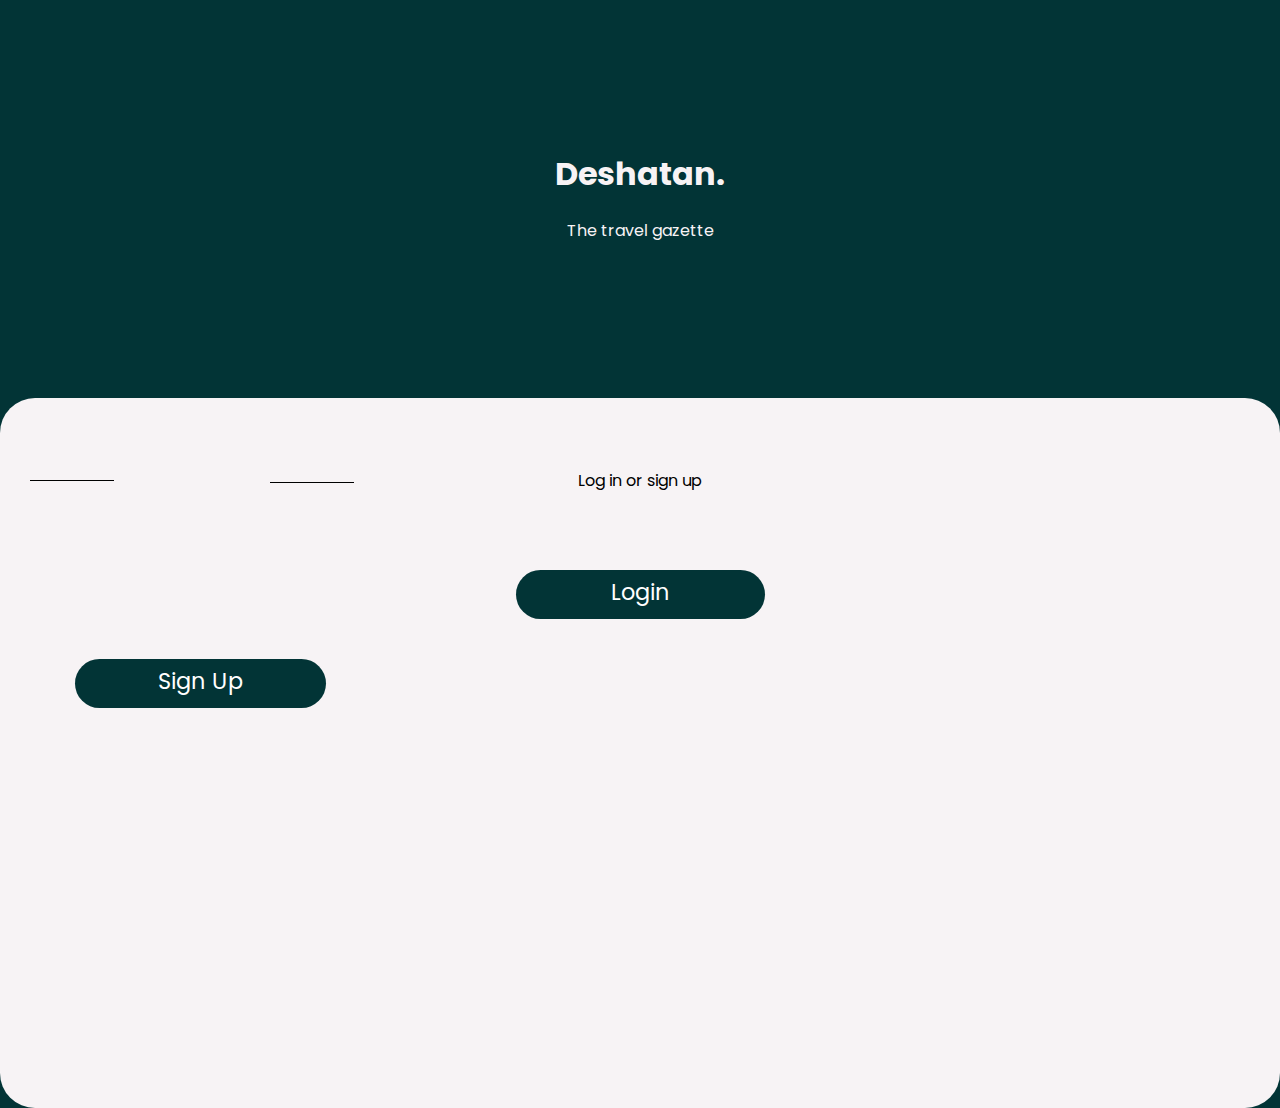
<file: index.html>
<!DOCTYPE html>
<!-- Designed and Developed by Team Cliche Cookies-->
<html lang="en">
<head>
    <meta charset="UTF-8">
    <meta http-equiv="X-UA-Compatible" content="IE=edge">
    <meta name="viewport" content="width=device-width, height=device-height">
    <title>Deshatan | Home</title>

    <!-- CSS -->
    <link rel="stylesheet" href="./css/main/home.css">

    <!-- Fonts -->
    <link rel="preconnect" href="https://fonts.googleapis.com">
    <link rel="preconnect" href="https://fonts.gstatic.com" crossorigin>
    <link href="https://fonts.googleapis.com/css2?family=Poppins:ital,wght@0,100;0,200;0,300;0,400;0,500;0,600;0,700;0,800;0,900;1,100;1,200;1,300;1,400;1,500;1,600;1,700;1,800;1,900&display=swap" rel="stylesheet">

    <!-- Scripts -->
    <script src="https://cdnjs.cloudflare.com/ajax/libs/jquery/3.5.1/jquery.min.js"></script>
</head>

<body style="background-color:#023436;">
    <div class="container7">
    <h1 class="desh">Deshatan.</h1>
    <p class="pop">The travel gazette</p>
    <p class = "random">
        <br></p>
    </div>
   <div class="container1">
       <div class="container2">
        <img class = "mango" src="./assets/main/home/abc.svg">
           <!-- <img src="./SVG/ok.svg"> -->
           <div class="apple">
         <p class="abcd">Log in or sign up</p>
           </div>
         <div class="yash">
           <img class="alt" src="./assets/main/home/abc.svg">
         </div>
       </div>
       <div class="cont">
            <div class="container3">
                <button style="font-size:140%; border-width: 0px;" class="login" type="button"><a style="color:white" href="login.html">Login</a></button>
            </div>
            <div class="floor">
            <div class="container4">
                <button style="font-size:140%; border-width: 0px;" class="sign" type="button"><a style="color:white" href="registration.html">Sign Up</a></button>
            </div>
            </div>
       </div>
   </div>
</body>
</html>
</file>
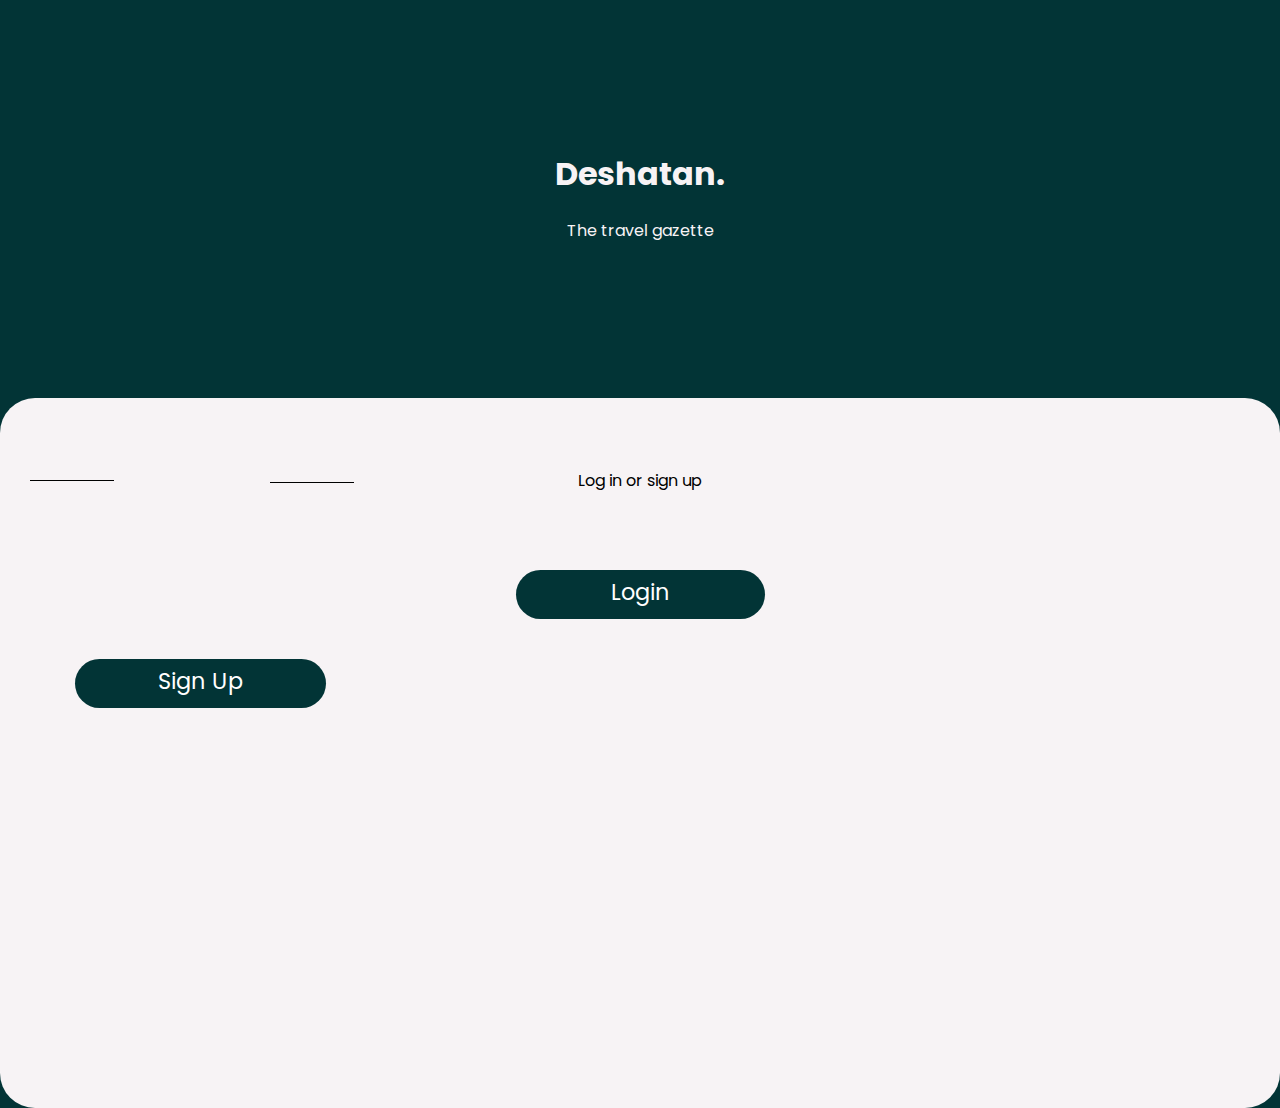
<file: html/main/home.html>
<!DOCTYPE html>
<!-- Designed and Developed by Team Cliche Cookies-->
<html lang="en">
<head>
    <meta charset="UTF-8">
    <meta http-equiv="X-UA-Compatible" content="IE=edge">
    <meta name="viewport" content="width=device-width, height=device-height">
    <title>Deshatan | Home</title>

    <!-- CSS -->
    <link rel="stylesheet" href="../../css/main/home.css">

    <!-- Fonts -->
    <link rel="preconnect" href="https://fonts.googleapis.com">
    <link rel="preconnect" href="https://fonts.gstatic.com" crossorigin>
    <link href="https://fonts.googleapis.com/css2?family=Poppins:ital,wght@0,100;0,200;0,300;0,400;0,500;0,600;0,700;0,800;0,900;1,100;1,200;1,300;1,400;1,500;1,600;1,700;1,800;1,900&display=swap" rel="stylesheet">

    <!-- Scripts -->
    <script src="https://cdnjs.cloudflare.com/ajax/libs/jquery/3.5.1/jquery.min.js"></script>
</head>

<body style="background-color:#023436;">
    <div class="container7">
    <h1 class="desh">Deshatan.</h1>
    <p class="pop">The travel gazette</p>
    <p class = "random">
        <br></p>
    </div>
   <div class="container1">
       <div class="container2">
        <img class = "mango" src="../../assets/main/home/abc.svg">
           <!-- <img src="./SVG/ok.svg"> -->
           <div class="apple">
         <p class="abcd">Log in or sign up</p>
           </div>
         <div class="yash">
           <img class="alt" src="../../assets/main/home/abc.svg">
         </div>
       </div>
       <div class="cont">
            <div class="container3">
                <button style="font-size:140%; border-width: 0px;" class="login" type="button"><a style="color:white" href="login.html">Login</a></button>
            </div>
            <div class="floor">
            <div class="container4">
                <button style="font-size:140%; border-width: 0px;" class="sign" type="button"><a style="color:white" href="registration.html">Sign Up</a></button>
            </div>
            </div>
       </div>
   </div>
</body>
</html>
</file>
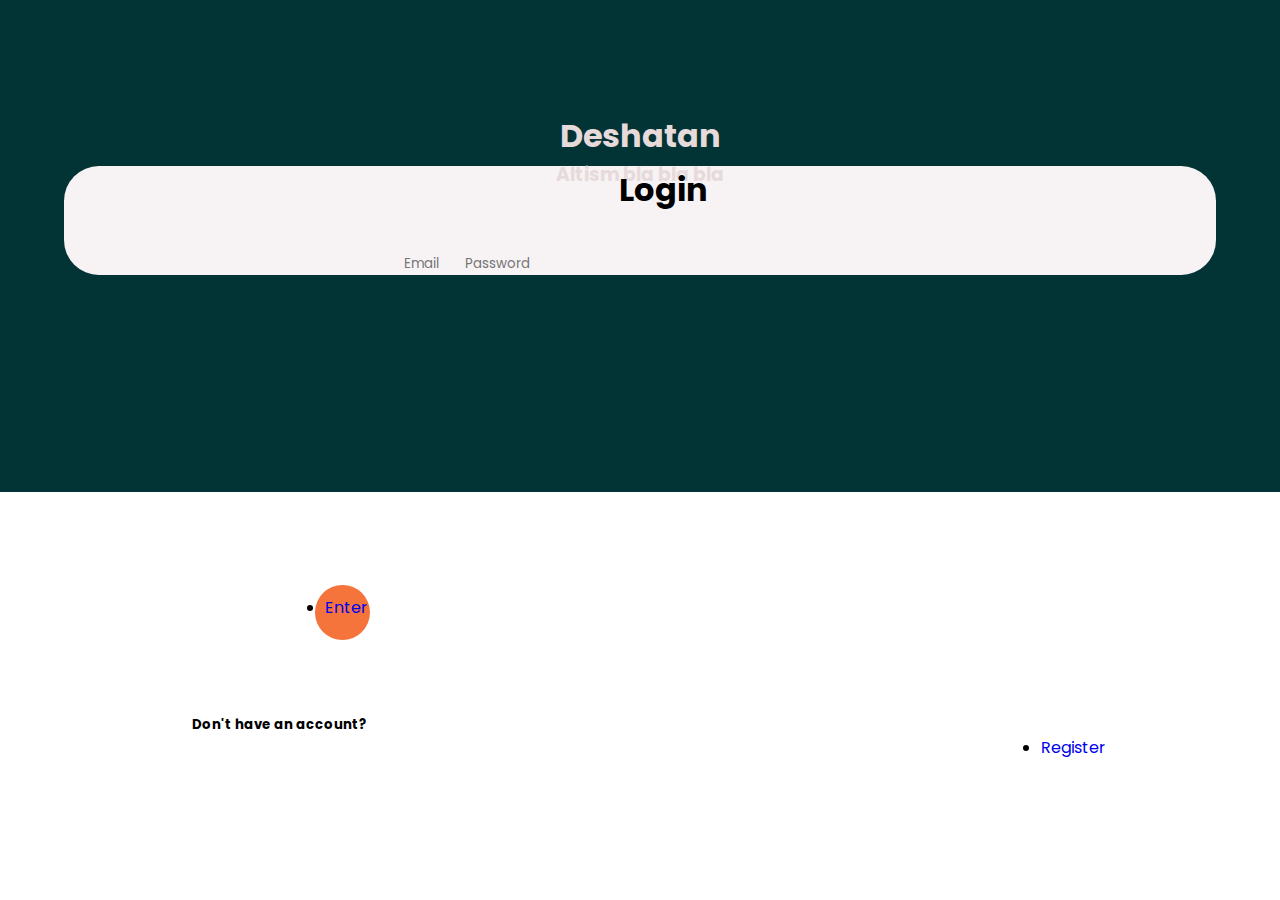
<file: html/main/login.html>
<!DOCTYPE html>
<!-- Fonts -->
<link rel="preconnect" href="https://fonts.googleapis.com">
<link rel="preconnect" href="https://fonts.gstatic.com" crossorigin>
<link href="https://fonts.googleapis.com/css2?family=Poppins:ital,wght@0,100;0,200;0,300;0,400;0,500;0,600;0,700;0,800;0,900;1,100;1,200;1,300;1,400;1,500;1,600;1,700;1,800;1,900&display=swap" rel="stylesheet"
<html lang="en">
<head>
    <meta charset="UTF-8">
    <meta name="viewport" content="width=device-width, initial-scale=1.0">
    <title>Login Page| Deshatan</title>
    <link rel="stylesheet" href="../../css/main/login.css">

</head>
<body>
    <div class="Heading">
    <div class="text" ><h1> Deshatan</h1>
    <h3> Altism bla bla bla</h3></div>
</div>
    <div class="Login">
       
                <ul>
                   <div class="text2">
                    <h1> Login</h1>
                    <input class="email" type="text" placeholder="Email">
                   <input class="password" type="text" placeholder="Password">
                   </div>
                </div> 
                   <div class ="Enter">
                                           <li><a href="#">Enter</a></li>
                                        </div>


                </ul>

                
          <div>
                <ul class="Account">
                    <div class="text4">
                    <h5>Don't have an account?</h5> </div>
                    <div class="text3">
                    <li><a href="#">Register</a></li>
                </div>
                </ul>
           
        </div>
    

 
</body>
</html>
</file>
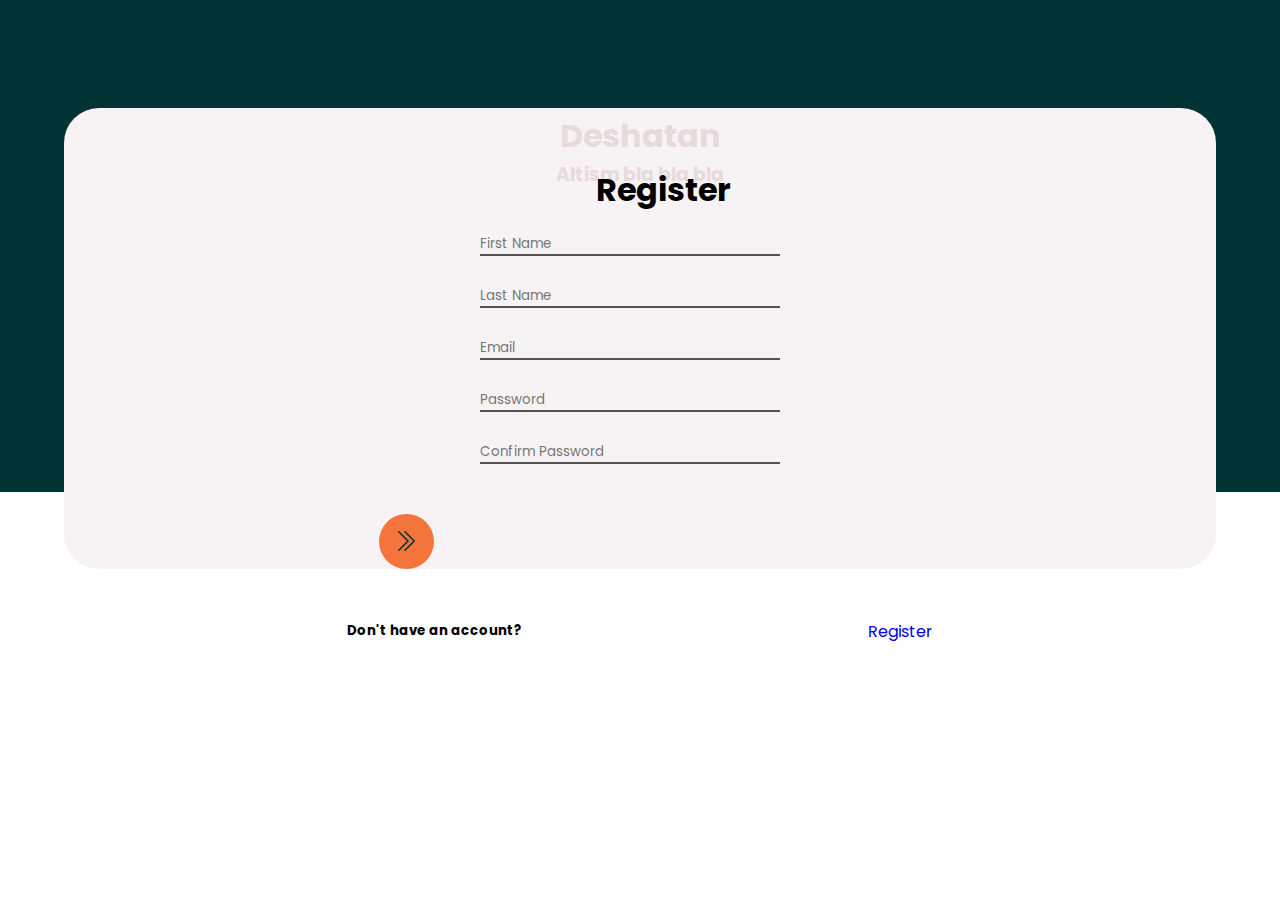
<file: html/main/registration.html>
<!DOCTYPE html>
<!-- Fonts -->
<link rel="preconnect" href="https://fonts.googleapis.com">
<link rel="preconnect" href="https://fonts.gstatic.com" crossorigin>
<link href="https://fonts.googleapis.com/css2?family=Poppins:ital,wght@0,100;0,200;0,300;0,400;0,500;0,600;0,700;0,800;0,900;1,100;1,200;1,300;1,400;1,500;1,600;1,700;1,800;1,900&display=swap" rel="stylesheet"
<html lang="en">
<head>
    <meta charset="UTF-8">
    <meta name="viewport" content="width=device-width, initial-scale=1.0">
    <title>Registration Page| Deshatan</title>
    <link rel="stylesheet" href="../../css/main/registration.css">

</head>
<body>
    <div class="Heading">
    <div class="text" ><h1> Deshatan</h1>
    <h3> Altism bla bla bla</h3></div>
</div>
    <div class="Register">
       
                <ul>
                   <div class="XYZ">
                    <h1 class="text2"> Register</h1>
                    <input class="FirstName" type="text" placeholder="First Name">
                   <input class="LastName" type="text" placeholder="Last Name">
                   <input class="Email" type="text" placeholder="Email">
                   <input class="Password" type="text" placeholder="Password">
                   <input class="ConfirmPassword" type="text" placeholder="Confirm Password">
                   </div>
                
                   <div class ="Enter">
                                          <a href="#"> 
                                              <img class = "arrow" src="../../assets/main/login/Group.svg"> </a>
                                        </div>

                                    </div> 
                </ul>

                
          <div class="ABC">
               
                    <div class="text4">
                    <h5>Don't have an account?</h5> </div>
                    <div class="text3">
                    <a href="#">Register</a>
                </div>
                
           
        </div>
    

 
</body>
</html>
</file>
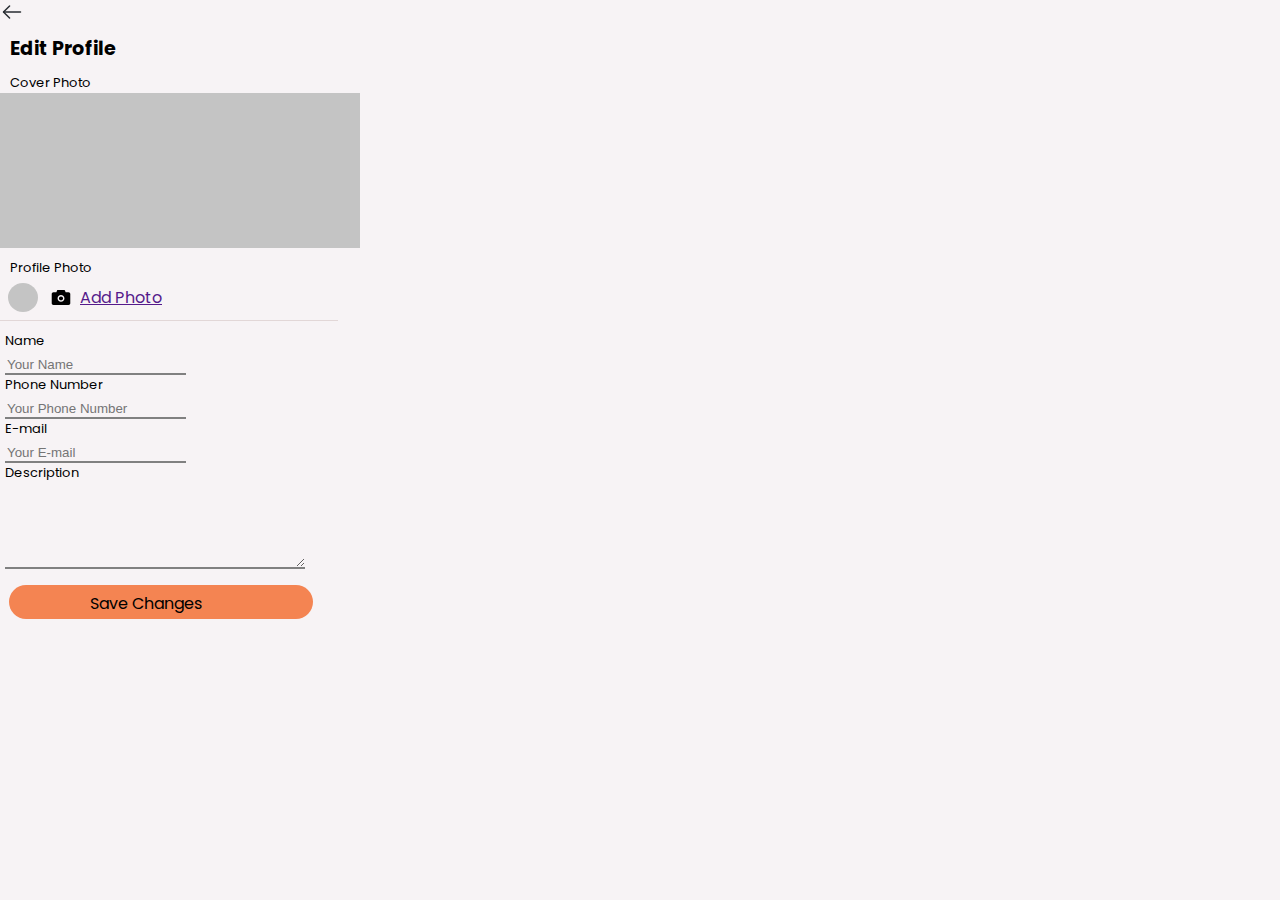
<file: html/rem/edit-profile.html>
<html lang="en">
<head>
    <meta charset="UTF-8">
    <meta http-equiv="X-UA-Compatible" content="IE=edge">
    <meta name="viewport" content="width=device-width, initial-scale=1.0">
    <link rel="stylesheet" href="../../css/rem/edit-profile.css">
    <title>Document</title>
</head>
<body>
    <img class="arrow" src="../../assets/rem/private-profile/arrow-left.svg" alt="">
    <div class="edit">
        <a class ="logo">Edit Profile</a>
    </div>
    <div>
        <a class="cover">Cover Photo</a>
    </div>
    <div>
        <img src="../../assets/rem/edit-profile/Rectangle 28.svg" alt="">
    </div>
    <div class="prof">Profile Photo</div>
    <div class="pic">
        <img src="../../assets/rem/edit-profile/Ellipse 10.svg" alt="">
    </div>
    <div class="camera">
        <img src="../../assets/rem/edit-profile/ant-design_camera-filled.svg" alt="">
    </div>
    <div class="ap">
        <a href="">Add Photo</a>
    </div>
    <div class="line11">
        <img src="../../assets/rem/edit-profile/Line 11.svg" alt="">
    </div>
    <div class="container">
        <form action="">
            <label class="name">Name</label>
            <div>
                <input class="urname" type="text" id="name" name="name" placeholder="Your Name">
            </div>
            
            <label class="phn">Phone Number</label>
            <div>
                <input class="phno" type="text" id="phn" name="phn" placeholder="Your Phone Number">
            </div>
            
            <label class="email">E-mail</label>
            <div>
                <input class="mail" name="email" id="email" placeholder="Your E-mail"></textarea>
            </div>
            

            <label class="desc">Description</label>
            <div>
                <textarea class="descw" name="desc" id="desc" cols="35" rows="5"></textarea>
            </div>
            

           </form>
           <div class="but">
               <img src="../../assets/rem/edit-profile/Rectangle 29.svg" alt="">
           </div>
           <div class="save">
               <a href="#" class="save-button"> Save Changes</a>
           </div>
    </div>
</body>
</html>
</file>
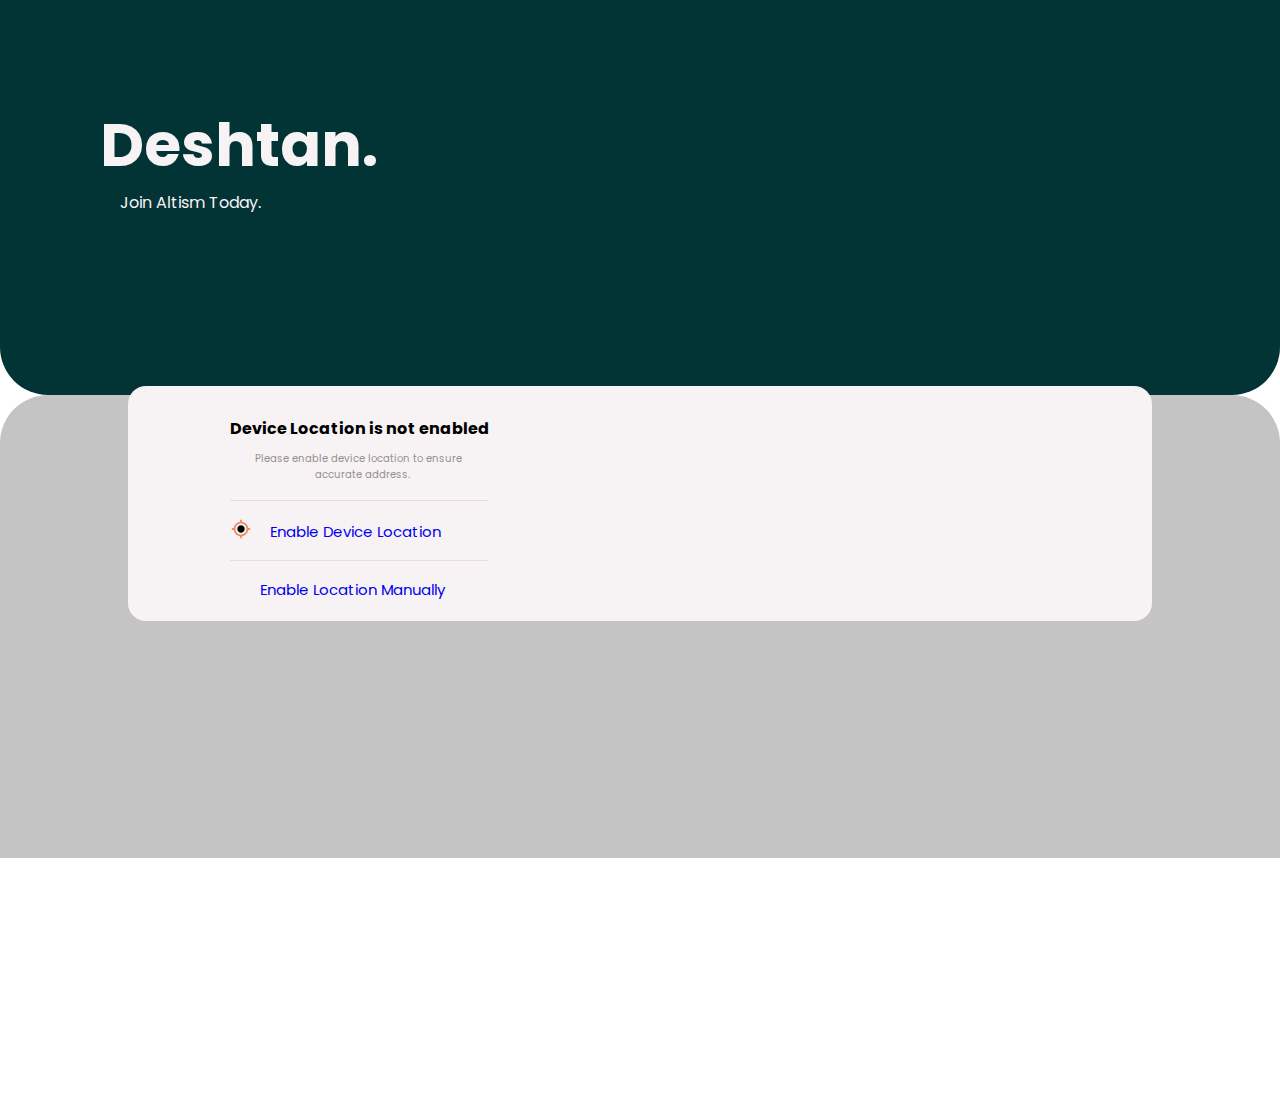
<file: html/rem/enable-location.html>
<!DOCTYPE html>
<html lang="en">

<head>
    <!-- Fonts -->
    <link rel="preconnect" href="https://fonts.googleapis.com">
    <link rel="preconnect" href="https://fonts.gstatic.com" crossorigin>
    <link href="https://fonts.googleapis.com/css2?family=Poppins:ital,wght@0,100;0,200;0,300;0,400;0,500;0,600;0,700;0,800;0,900;1,100;1,200;1,300;1,400;1,500;1,600;1,700;1,800;1,900&display=swap" rel="stylesheet">
    <meta charset="UTF-8">
    <meta http-equiv="X-UA-Compatible" content="IE=edge">
    <meta name="viewport" content="width=device-width, initial-scale=1.0">
    <link rel="stylesheet" href="../../css/rem/enable-location.css">
    <title>Location</title>
</head>

<section class="s1">
    <div class="des">
        <h1>Deshtan.</h1>
    </div>
    <div class="al">
        <p>Join Altism Today.</p>
    </div>
</section>

<div class="s3"></div>
<section class="s2">
    <div class="d2">
        <p><b>Device Location is not enabled</b></p>
        <div class="dev">
            <p>Please enable device location to ensure</p>
            <div class="ac">
                <p>accurate address.</p>
            </div>
        </div>
        <img src="../../assets/rem/location/Line.svg" alt="line" />
        <div class="ll">
            <img src="../../assets/rem/location/loc.svg" alt="loc" />
            <div class="en">
                <a href="#">Enable Device Location</a>
            </div>
        </div>
        <img src="../../assets/rem/location/Line.svg" alt="line2" />
        <div class="lll">
            <a href="#">Enable Location Manually</a></div>
    </div>
</section>

</body>

</html>
</file>
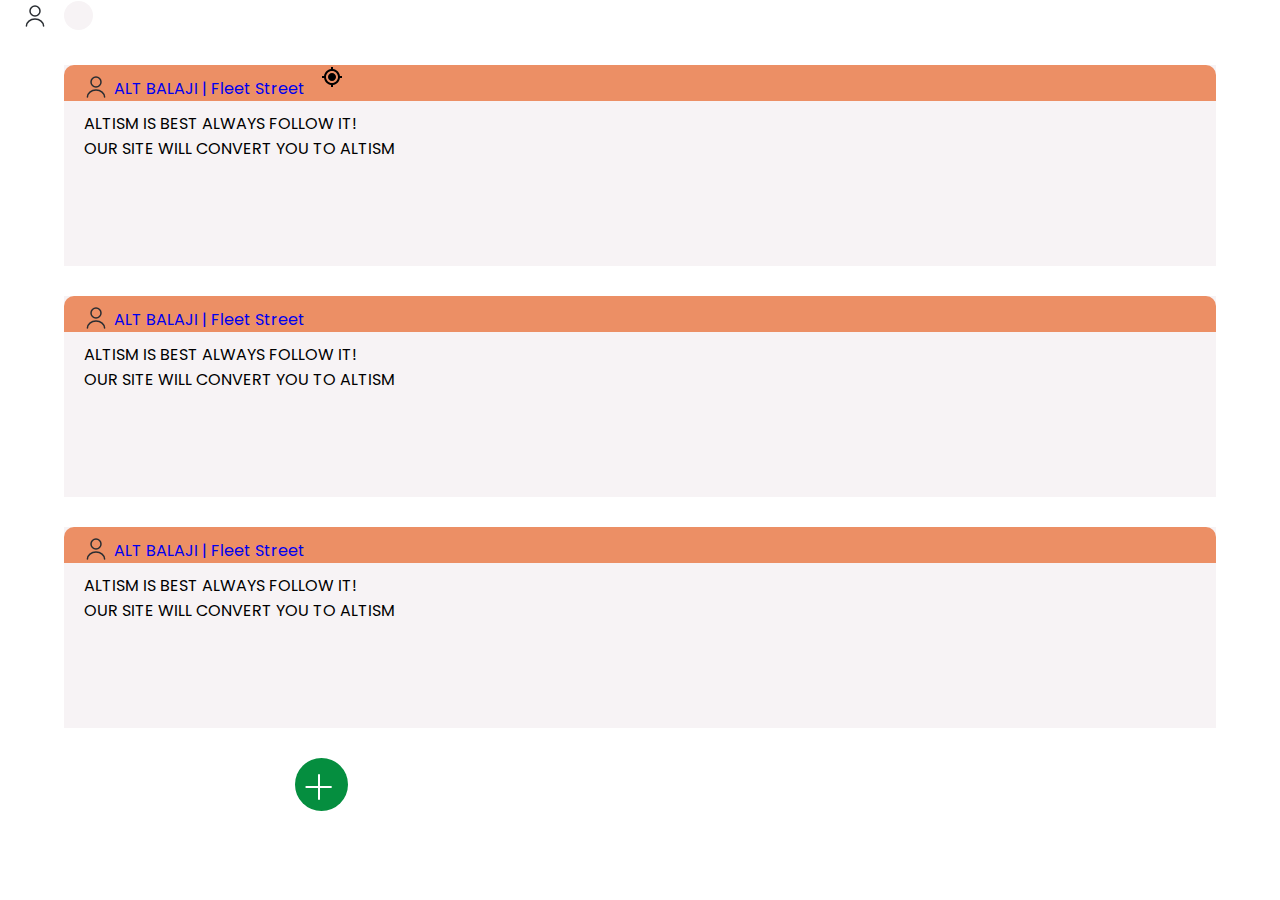
<file: html/rem/feed.html>
<!DOCTYPE html>
<html lang="en">

<head>
    <!-- Fonts -->
    <link rel="preconnect" href="https://fonts.googleapis.com">
    <link rel="preconnect" href="https://fonts.gstatic.com" crossorigin>
    <link href="https://fonts.googleapis.com/css2?family=Poppins:ital,wght@0,100;0,200;0,300;0,400;0,500;0,600;0,700;0,800;0,900;1,100;1,200;1,300;1,400;1,500;1,600;1,700;1,800;1,900&display=swap" rel="stylesheet">
    <meta charset="UTF-8">
    <meta http-equiv="X-UA-Compatible" content="IE=edge">
    <meta name="viewport" content="width=device-width, initial-scale=1.0">
    <title>FEED</title>
    <link rel="stylesheet" href="../../css/rem/feed.css">
</head>

<body>

    <section class="top">
        <div class="prof">

            <img src="../../assets/rem/feed/circ.svg" alt="alt" /></div>
        <div class="us">
            <img src="../../assets/rem/feed/user.svg" alt="alt" />

        </div>
        <div class="search">
            <input class="topnav" type="text" placeholder="    Search">
        </div>

        <div class="side">
            <img src="../../assets/rem/feed/ch.svg" alt="al" />
        </div>
    </section>
    <section class="mid">
        <div class="lc">
            <img src="../../assets/rem/feed/location.svg" alt="a" />
            <div class="aa">
                <h1>NOIDA,UP </h1>
            </div>
        </div>
    </section>
    <section class="u1">
        <div class="a1">
            <div class="pp">
                <img src="../../assets/rem/feed/user.svg" alt="alt" />
            </div>

            <div class="txt">
                <a href="#">ALT BALAJI | Fleet Street</a></div>
            <div class="mr">
                <div class="a2">
                    <p class="pp">ALTISM IS BEST ALWAYS FOLLOW IT!<br>OUR SITE WILL CONVERT YOU TO ALTISM</p>
                </div>
            </div>
        </div>
    </section>
    <section class="u1">
        <div class="a1">
            <div class="pp">
                <img src="../../assets/rem/feed/user.svg" alt="alt" />
            </div>

            <div class="txt">
                <a href="#">ALT BALAJI | Fleet Street</a></div>
            <div class="mr">
                <div class="a2">
                    <p class="pp">ALTISM IS BEST ALWAYS FOLLOW IT!<br>OUR SITE WILL CONVERT YOU TO ALTISM</p>
                </div>
            </div>
        </div>
    </section>
    <section class="u1">
        <div class="a1">
            <div class="pp">
                <img src="../../assets/rem/feed/user.svg" alt="alt" />
            </div>

            <div class="txt">
                <a href="#">ALT BALAJI | Fleet Street</a></div>
            <div class="mr">
                <div class="a2">
                    <p class="pp">ALTISM IS BEST ALWAYS FOLLOW IT!<br>OUR SITE WILL CONVERT YOU TO ALTISM</p>
                </div>
            </div>
        </div>
    </section>
    <div class="gcr">
        <img src="../../assets/rem/feed/gc.svg" alt="pls" />
    </div>
    <div class="plus">
        <img src="../../assets/rem/feed/pls.svg" alt="pls" />
    </div>

</body>

</html>
</file>
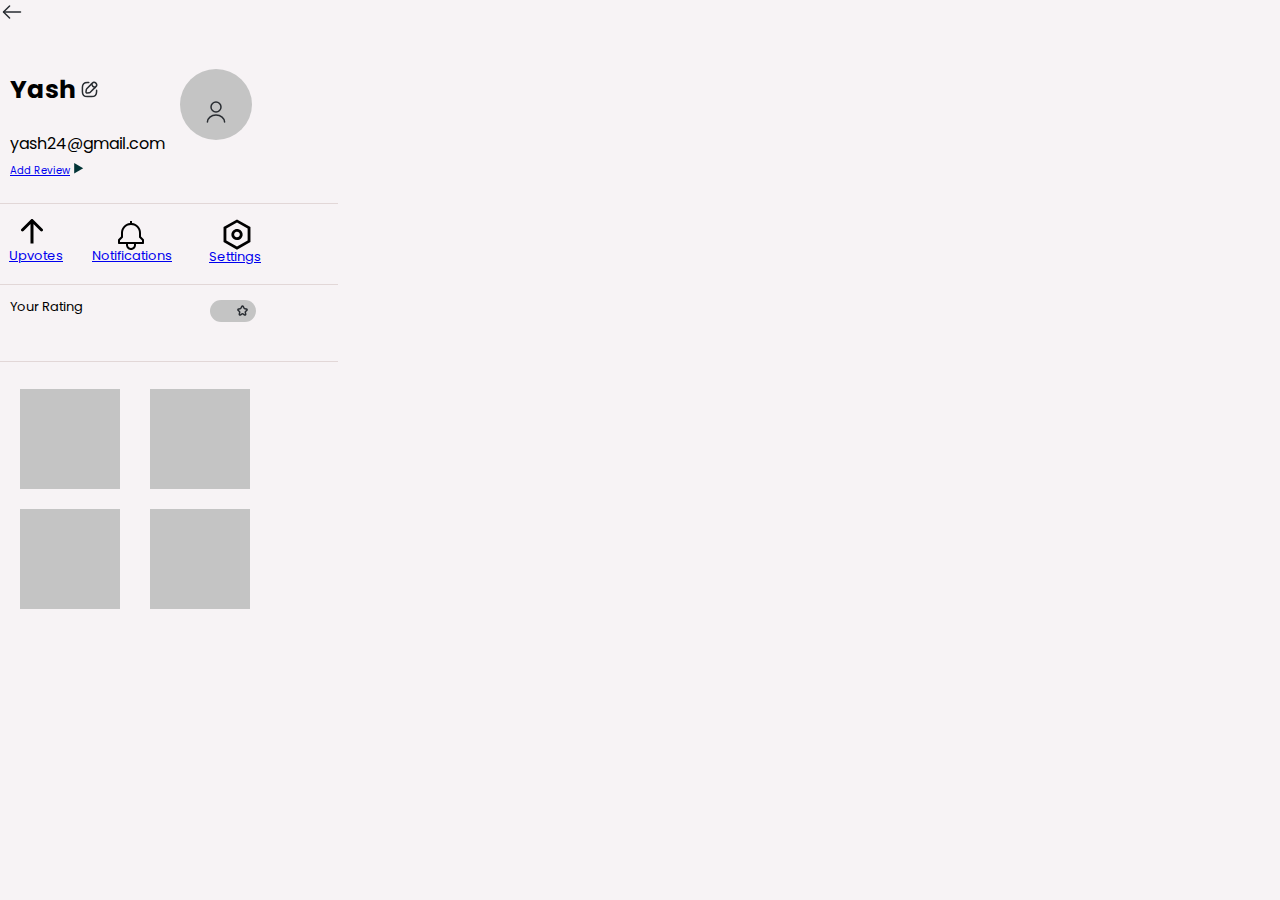
<file: html/rem/private-profile.html>
<!DOCTYPE html>
<!-- Designed and Developed by Team Cliche Cookies-->
<html lang="en">
<head>
    <meta charset="UTF-8">
    <meta http-equiv="X-UA-Compatible" content="IE=edge">
    <meta name="viewport" content="width=device-width, height=device-height">
    <title>Deshatan | Profile-private</title>

    <!-- CSS -->
    <link rel="stylesheet" href="../../css/rem/private-profile.css">

    <!-- Fonts -->
    <link rel="preconnect" href="https://fonts.googleapis.com">
    <link rel="preconnect" href="https://fonts.gstatic.com" crossorigin>
    <link href="https://fonts.googleapis.com/css2?family=Poppins:ital,wght@0,100;0,200;0,300;0,400;0,500;0,600;0,700;0,800;0,900;1,100;1,200;1,300;1,400;1,500;1,600;1,700;1,800;1,900&display=swap" rel="stylesheet">

    <!-- Scripts -->
    <script src="https://cdnjs.cloudflare.com/ajax/libs/jquery/3.5.1/jquery.min.js"></script>
</head>

<body>
    <a href="feed.html"> <img class="arrow" src="../../assets/rem/private-profile/arrow-left.svg" alt=""></a>
    <div class="username">
        <a class ="logo">Yash</a>
        <a href="edit-profile.html"><img src="../../assets/rem/private-profile/edit.svg" alt=""></a>
    </div>
    <div class="profile-pic">
        <img src="../../assets/rem/private-profile/Ellipse 8.svg" alt="">
        <div class="ppl">
            <img src="../../assets/rem/private-profile/user.svg" alt="">
        </div>
    </div>
    <div>
        <a class="email">yash24@gmail.com</a>
    </div>
    <div>
        <a class="add-review" href="#">Add Review</a>
        <img src="../../assets/rem/private-profile/Polygon 1.svg" alt="">
    </div>
    <div class="Line0">
        <img src="../../assets/rem/private-profile/Line 3.svg" alt="">
    </div>
    <div class="upvote">
        <img src="../../assets/rem/private-profile/Arrow 1.svg" alt="">
        <a class="text1" href="#">Upvotes</a></div>
    <div class="notification">
        <img src="../../assets/rem/private-profile/carbon_notification.svg" alt="">
        <a class="text2" href="#">Notifications</a></div>
    <div class="setting">
        <img src="../../assets/rem/private-profile/ci_settings-future.svg" alt="">
        <a class="text3" href="#">Settings</a></div>
    <div class="Line1">
            <img  src="../../assets/rem/private-profile/Line 3.svg" alt="">
    </div>
    <div class="rating">
        <a>Your Rating</a>
    </div>
    <div class="block">
        <img class="rec" src="../../assets/rem/private-profile/Rectangle 13.svg" alt="">
        <img class="star" src="../../assets/rem/private-profile/star.svg" alt="">
    </div>
    <div class="Line2">
        <img src="../../assets/rem/private-profile/Line 3.svg" alt="">
    </div>
    <div class="square1"></div>
    <div class="square2"></div>
    <div class="square3"></div>
    <div class="square4"></div>
</body>
</html>
</file>
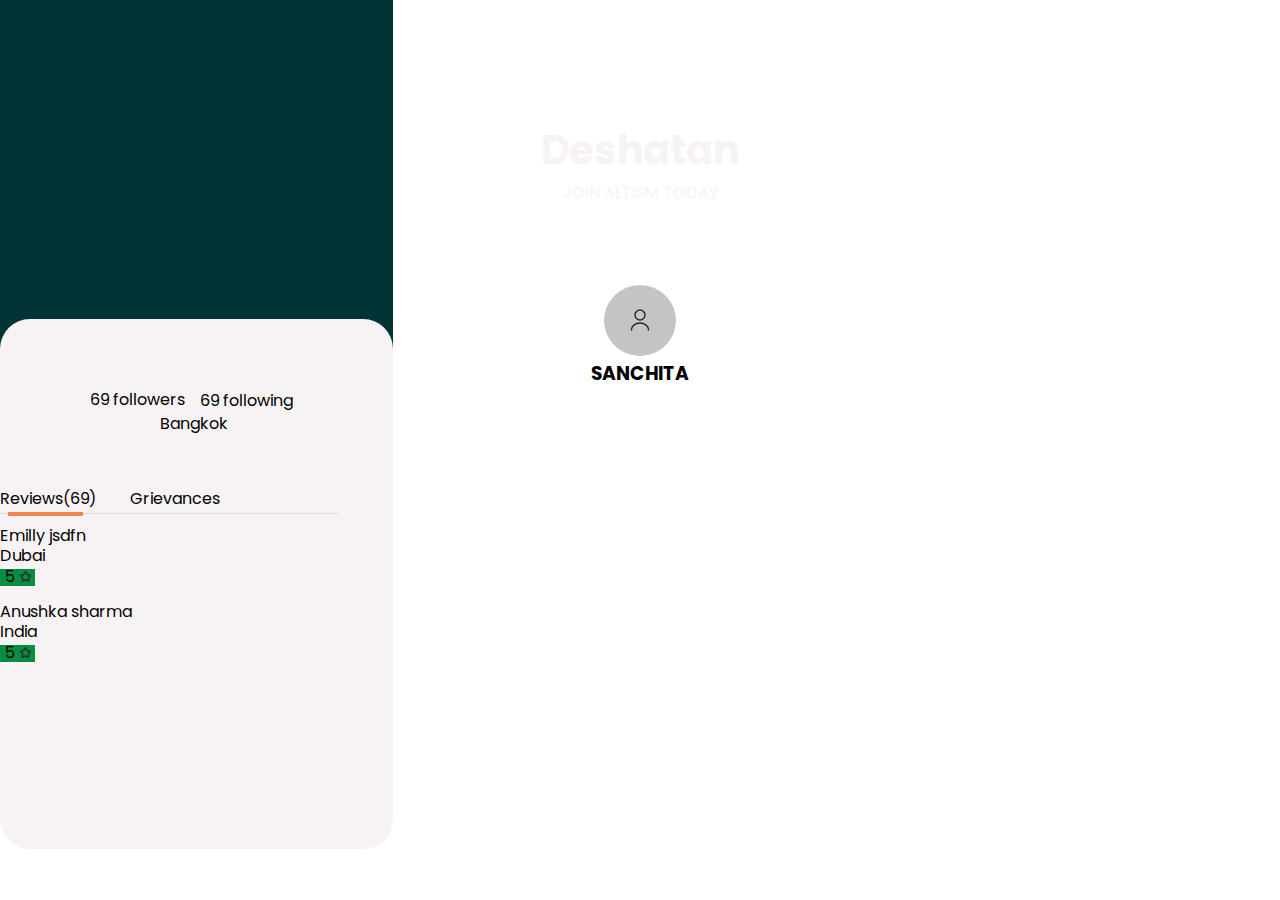
<file: html/rem/public-profile.html>
<!DOCTYPE html>
<!-- Fonts -->
<link rel="preconnect" href="https://fonts.googleapis.com">
<link rel="preconnect" href="https://fonts.gstatic.com" crossorigin>
<link href="https://fonts.googleapis.com/css2?family=Poppins:ital,wght@0,
100;0,200;0,300;0,400;0,500;0,600;0,700;0,800;0,900;1,100;1,200;1,300;1,
400;1,500;1,600;1,700;1,800;1,900&display=swap" rel="stylesheet">
<html lang="en">
<head>
    <meta charset="UTF-8">
    <meta http-equiv="X-UA-Compatible" content="IE=edge">
    <meta name="viewport" content="width=device-width, initial-scale=1.0">
    <title>public profile page</title>
    <link rel="stylesheet" href="../../css/rem/public-profile.css">
</head>

<body>
    <section class="first">
    <div class = "container">
    <h1 class="desh" style = font-size:40px>Deshatan</h1>
    <p class="pop">JOIN ALTISM TODAY</p>
    </div></section>
    <section class="second">
    
    <div class="circle">
        <img id = "profile1" class="profile1" src="../../assets/rem/public-profile/Ellipse 9.svg" alt="">
        <div class="pro">
            <img id = "profile2" class="profile2" src="../../assets/rem/public-profile/user.svg" alt="">
        </div>
    </div>
    <div class="name">
        <h3>SANCHITA</h3>
    </div>
    <div class="follower">69 followers</div>
    <div class="follow">69 following</div>
    <div class="place">Bangkok</div>
    <div class="words">
        <div class="word1">Reviews(69)</div>
        <div class="word2">Grievances</div>
        <div class="line">
            <img src="../../assets/rem/public-profile/Line 9.svg" alt="">
            <div class="rect">
                <img src="../../assets/rem/public-profile/Rectangle 24.svg" alt="">
            </div>
        </div>
    </div>
    <div class="names">
        <div class="name1">Emilly jsdfn</div>
        <div class="place1">Dubai</div>
        <div class="box">
            <img src="../../assets/rem/public-profile/Rectangle 27.svg" alt="">
        </div>
        <div class="star">
            <img src="../../assets/rem/public-profile/star.svg" alt="">
        </div>
        <div class="number1">5</div>
        <div class="abc">
        <div id="rectangle2"></div>
        <div id="rectangle1"></div></div>
        <div class="name2">Anushka sharma</div>
        <div class="place2">India</div>
        <div class="box">
            <img src="../../assets/rem/public-profile/Rectangle 27.svg" alt="">
        </div>
        <div class="star">
            <img src="../../assets/rem/public-profile/star.svg" alt="">
        </div>
        <div class="number2">5</div>

    </div>
</section>
    </body>
</html>
</file>
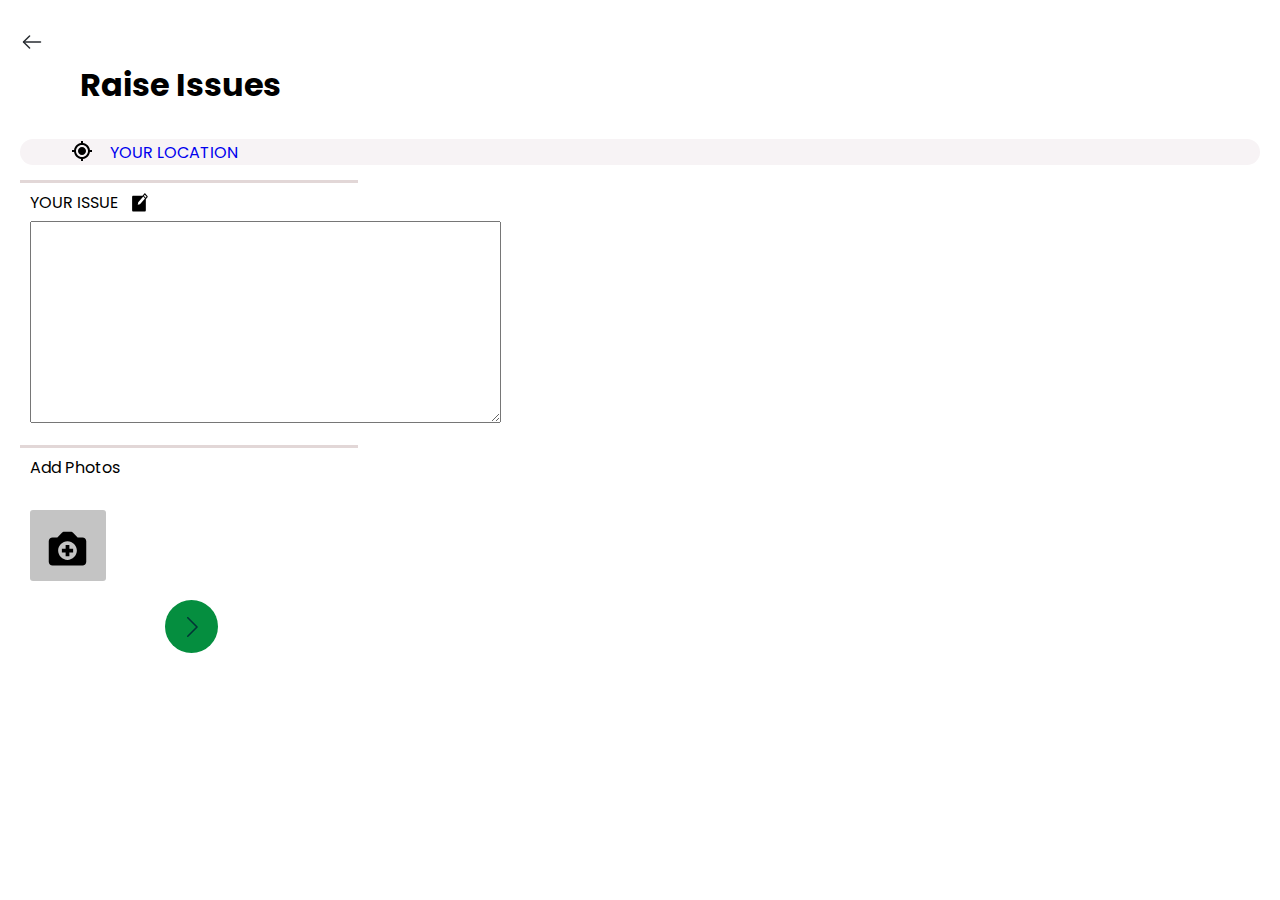
<file: html/rem/raise-issue.html>
<!DOCTYPE html>
<html lang="en">

<head>
    <!-- Fonts -->
    <link rel="preconnect" href="https://fonts.googleapis.com">
    <link rel="preconnect" href="https://fonts.gstatic.com" crossorigin>
    <link href="https://fonts.googleapis.com/css2?family=Poppins:ital,wght@0,100;0,200;0,300;0,400;0,500;0,600;0,700;0,800;0,900;1,100;1,200;1,300;1,400;1,500;1,600;1,700;1,800;1,900&display=swap" rel="stylesheet">
    <meta charset="UTF-8">
    <meta http-equiv="X-UA-Compatible" content="IE=edge">
    <meta name="viewport" content="width=device-width, initial-scale=1.0">
    <title>Raise Issue</title>
    <link rel="stylesheet" href="../../css/rem/raise-issue.css">
</head>

<body>
    <div class="arr">
        <img src="../../assets/rem/raise/arrow-left.svg" alt="arrowleft" />
    </div>
    <div class="title">
        <h1>Raise Issues</h1>
    </div>
    <section class="s1">
        <div class="com">
            <div class="loc">
                <img src="../../assets/rem/raise/bx_current-location.svg" alt="current" />
            </div>
            <div class="h">
                <a href="location">YOUR LOCATION</a>
            </div>
        </div>
    </section>
    <div class="li">
        <img src="../../assets/rem/raise/Line 10.svg" alt="line" />
    </div>
    <div class="issue">
        <p> YOUR ISSUE</p>
        <div class="note">
            <img src="../../assets/rem/raise/clarity_note-edit-solid.svg" alt="note" />
        </div>
    </div>
    <section class="s">
        <textarea name="address" id="address" cols="40" rows="10"></textarea>
    </section>
    <div class="li">
        <img src="../../assets/rem/raise/Line 10.svg" alt="line" />
    </div>

    <div class="add">
        <p>Add Photos</p>
        <div class="un">
            <img src="../../assets/rem/raise/cam.svg" alt="cam" />
        </div>
        <div class="un1">
            <img src="../../assets/rem/raise/cam1.svg" alt="cam" />
        </div>
    </div>

    <div class="send">
        <img src="../../assets/rem/raise/Group.svg" alt="sendb">
    </div>

</body>

</html>
</file>
<file: css/main/home.css>
* {
    font-family: 'Poppins', sans-serif;
    margin: 0;
    padding: 0;
    text-decoration: none;
  }
.container7{
    text-decoration: none;
    color: #F7F3F5;
    
}

.desh{
    text-align: center;
    padding-top: 150px;
    padding-bottom: 20px;
}
.pop{
    text-align: center;
    padding-bottom: 30px;
}
.random{
    padding-left: 60px;
    padding-bottom: 100px;
}

.container1{
    text-decoration: none;
    background-color: #F7F3F5;
    border-radius: 35px;
    padding-bottom: 400px;
}
.container2{
    padding-top: 65px;
    padding-bottom: 80px;
}

.abcd{
    text-align: center;
    margin-top: -20px;
    font-size: 16px;
}

.alt{
    margin-top: -90px;
    margin-left: 130px;
}
 .yash{
     margin-top: -28px;
     margin-left: 140px;
 }
 .mango{
     margin-left: 30px;
 }

 .container3{
  
    text-align: center;
    padding-bottom: 20px;
    
 } 

.floor{
    padding-top: 20px;
    padding-left: 75px;
}

.login{
    background-color: #023436;
    border-radius: 35px;
    padding-top: 5px;
    padding-bottom: 10px;
    color: #F7F3F5;
    padding-left: 95px;
    padding-right: 95px;
    
}

.sign{
    background-color: #023436;
    border-radius: 35px;
    padding-top: 5px;
    padding-bottom: 10px;
    color: #F7F3F5;
    padding-left: 83px;
    padding-right: 83px;    
}
</file>
<file: css/main/login.css>
* {
  font-family: 'Poppins', sans-serif;
  margin: 0;
  padding: 0;
  text-decoration: none;
}
.Heading {
  display: flex;
    align-items: center;
    flex-direction: column;
    justify-content: center;
    padding-bottom: 15%;

    background: #023436;
    margin: 0;
    font-family: 'Poppins';
    color: #E7DADA;
    padding-top: 300px;
    text-align: center;
}
.text {
  margin-top: -300px;
}
.Login {
  background: #F7F3F5;
    border-radius: 35px;
    
      margin-right: 5%;
 margin-left: 5%;
  margin-top: -30%;

}
.Enter{
  background: #F4743B;
  padding: 10px;
  height: 35px;
 width: 35px;
 border-radius: 95%;
 display: inline-block;
 margin-left: 315px;
margin-top: 310px;

 
}
.email{
  background: #F7F3F5;
  margin-top: 20px;
  margin-left: -200px;
  border: 0px solid;
}
.password {
  background: #F7F3F5;
  margin-left: -200px;
  margin-top: 40px;
  border: 0px solid;
}
.text2{
 text-align: center;
  margin-left: 4%;
  margin-top: 5%;
  
}
.Account{
margin-top: 2%;
margin-left: 15%;
}
.text3{
  margin-left: 78%;
  margin-bottom: 14px;
}
.text4{
  margin-top: 75px;
}
.arrow{
  margin-top: 7px;
  margin-left: 9px;
}
.XYZ {
  display: flex;
  align-items: center;
  flex-direction: column;
  justify-content: center;
}
</file>
<file: css/main/registration.css>
* {
    font-family: 'Poppins', sans-serif;
    margin: 0;
    padding: 0;
    text-decoration: none;
  }
  .Heading {
    display: flex;
      align-items: center;
      flex-direction: column;
      justify-content: center;
      padding-bottom: 15%;
  
      background: #023436;
      margin: 0;
      font-family: 'Poppins';
      color: #E7DADA;
      padding-top: 300px;
      text-align: center;
  }
  .text {
    margin-top: -300px;
  }
  .Register {
    background: #F7F3F5;
      border-radius: 35px;
      
        margin-right: 5%;
   margin-left: 5%;
   margin-top: -30%;
   
  
  }
  .Enter{
    background: #F4743B;
    padding: 10px;
    height: 35px;
   width: 35px;
   border-radius: 95%;
   display: inline-block;
   margin-left: 315px;
  margin-top: 50px;
  
   
  }
  .FirstName{
    background: #F7F3F5;
    margin-top: 20px;
    margin-left: -20px;
    border-width: 0 0 2px;
    border-color: black;
    width: 300px;
  }
  .LastName {
    background: #F7F3F5;
    margin-left: -20px;
    margin-top: 30px;
    border-width: 0 0 2px;
    border-color: black;
    width: 300px;
  }
  .Email {
    background: #F7F3F5;
    margin-left: -20px;
    margin-top: 30px;
    border-width: 0 0 2px;
    border-color: black;
    width: 300px;
  }.Password {
    background: #F7F3F5;
    margin-left: -20px;
    margin-top: 30px;
    border-width: 0 0 2px;
    border-color: black;
    width: 300px;
  }.ConfirmPassword {
    background: #F7F3F5;
    margin-left: -20px;
    margin-top: 30px;
    border-width: 0 0 2px;
    border-color: black;
    width: 300px;
  }
  .text2{
   text-align: center;
    margin-left: 4%;
    margin-top: 5%;
    
  }
  
  .text3{
  
    

  }
  .text4{
    
  }
  .arrow{
    margin-top: 7px;
    margin-left: 9px;
  }
  .XYZ {
    display: flex;
    align-items: center;
    flex-direction: column;
    justify-content: center;
  }
  .ABC{
    display: flex;
    align-items: center;
    flex-direction: row;
    justify-content: space-evenly;
    margin-top: 50px;
  }
</file>
<file: css/rem/edit-profile.css>
@import url('https://fonts.googleapis.com/css2?family=Poppins&display=swap');
@import url('https://fonts.googleapis.com/css2?family=Poppins:wght@300&display=swap');

body{
    background: #F7F3F5;
    margin: 0;
    font-family: 'Poppins';
}
.edit{
    margin:10px;
    font-weight: bold;
    font-size: larger;
}
.cover{
    font-size: small;
    margin: 10px;
}
.prof{
    font-size: small;
    margin: 10px;
}
.pic{
    margin-left: 8px;
    margin-top: -5px;
}
.camera{
    margin-top: -25px;
    margin-left: 50px;
}
.ap{
    margin-top: -23px;
    margin-left: 80px;
}
.line11{
    margin-top: 10px;
    margin-bottom: 10px;
}
.name{
    font-size: small;
    margin-left: 5px;
}
.urname{
    margin-top: 5px;
    margin-left: 5px;
    outline: 0;
    border-width: 0 0 2px;
    border-color: grey;
    background: #F7F3F5;
}
.phn{
    font-size: small;
    margin-left: 5px;
}
.phno{
    margin-top: 5px;
    margin-left: 5px;
    outline: 0;
    border-width: 0 0 2px;
    border-color: grey;
    background: #F7F3F5;
}
.email{
    font-size: small;
    margin-left: 5px;
}
.mail{
    margin-top: 5px;
    margin-left: 5px;
    outline: 0;
    border-width: 0 0 2px;
    border-color: grey;
    background: #F7F3F5;
}
.desc{
    font-size: small;
    margin-left: 5px;
}
.descw{
    margin-top: 5px;
    margin-left: 5px;
    outline: 0;
    border-width: 0 0 2px;
    border-color: grey;
    background: #F7F3F5;
}
.save{
    margin-top: -28px;
    margin-left: 90px;
}
.save-button{
    text-decoration: none;
    color: black;
}
.but{
    margin-left: 9px;
}
</file>
<file: css/rem/enable-location.css>
* {
    font-family: 'Poppins', sans-serif;
    margin: 0;
    padding: 0;
    text-decoration: none;
}

.s1 {
    color: #F7F3F5;
    background-color: #023436;
    height: 395px;
    border-bottom-left-radius: 48px;
    border-bottom-right-radius: 48px;
}

.s3 {
    background-color: #C4C4C4;
    height: 463px;
    margin-top: 0px;
    border-top-left-radius: 48px;
    border-top-right-radius: 48px;
}

.d2 {
    margin-top: -600px;
    background-color: #F7F3F5;
    border-radius: 18px;
    padding-left: 10%;
    padding-top: 30px;
}

.s2 {
    padding: 10%;
}

.a {
    background-color: #B7AFAF;
    height: 100px;
    margin-top: -600px;
}

.des {
    margin-left: 100px;
    padding-top: 100px;
    font-size: 30px;
}

.al {
    margin-left: 120px;
}

.dev {
    font-size: 10px;
    color: #958E8E;
    padding-top: 10px;
    padding-left: 25px;
}

.ac {
    padding-left: 60px;
}

.en {
    font-size: 15px;
    padding-left: 40px;
    margin-top: -27px;
}

.ll {
    margin-top: 10px;
}

.lll {
    font-size: 15px;
    margin-top: 10px;
    margin-left: 30px;
    padding-bottom: 20px;
}
</file>
<file: css/rem/feed.css>
* {
    font-family: 'Poppins', sans-serif;
    margin: 0;
    padding: 0;
    text-decoration: none;
}

.u1 {
    background-color: #F7F3F5;
    width: 90%;
    margin-left: 5%;
    margin-bottom: 30px;
}

.a1 {
    border-radius: 10px;
    background-color: #EC8F65;
}

.a2 {
    background-color: #F7F3F5;
    height: 165px;
}

.lc {
    margin-left: 25%;
}

.aa {
    margin-left: 10%;
    margin-top: -15%;
}

.aa1 {
    margin-left: 10%;
}

.top {
    margin-top: -1.9%;
    background-color: #023436;
}

.prof {
    margin-left: 5%;
    margin-top: 2%;
}

.search {
    margin-left: 30%;
    margin-top: -7%;
}

.side {
    margin-left: 80%;
    margin-top: -6%;
}

.mid {
    margin-top: 5%;
}

.topnav {
    border-radius: 30px;
}

.us {
    margin-top: -33px;
    margin-left: 23px;
}

.plus {
    margin-left: 300px;
    margin-top: -50px;
}

.gcr {
    margin-left: 295px;
}

.pp {
    padding-left: 10px;
    padding-top: 10px;
}

.txt {
    padding-left: 50px;
    margin-top: -30px;
}

.pp {
    padding-left: 20px;
}
</file>
<file: css/rem/private-profile.css>
@import url('https://fonts.googleapis.com/css2?family=Poppins&display=swap');
@import url('https://fonts.googleapis.com/css2?family=Poppins:wght@300&display=swap');

body{
    background: #F7F3F5;
    margin: 0;
    font-family: 'Poppins';
}
.profile-pic{
    margin-left: 180px;
    margin-top: 10px;
}
.ppl{
    margin-top: -47px;
    margin-left: 23.5px;
}
.username{
    margin-bottom: -50px;
    margin-top: 40px;
    margin-left: 10px;
    font-weight: bold;
    font-size: 25px;
}
.email{
    margin-left: 10px;
}
.add-review{
    font-size: 10px;
    margin-left: 10px;
}
.Line0{
    margin-top: 5px;
    margin-bottom: 5px;
}
.upvote{
    display: flex;
    margin-left: 20px;
    margin-top: -20px;
}
.text1{
    margin-left: -35px;
    margin-top: 50px;
    font-size: small;
}
.notification{
    display: flex;
    margin-top: -60px;
    margin-left: 115px;
}
.text2{
    margin-top: 40px;
    margin-left: -55px;
    font-size: small;
}
.setting{
    display: flex;
    margin-top: -64px;
    margin-left: 220px;
}
.text3{
    margin-top: 45px;
    margin-left: -45px;
    font-size: small;

}
.line1{
    margin-top: 10px;
}
.rating{
    font-size: small;
    margin-top: 5px;
    margin-bottom: 0px;
    margin-left: 10px;
}
.block {
    margin-top: -12px;
}
.rec{
    margin-left: 210px;
    margin-top: -100px;
    margin-bottom: 15px;
}
.star{
    margin-bottom: 21px;
    margin-left: -23px;
}
.line2{
    margin-top: -15px;
}
.square1{
    height: 100px;
    width: 100px;
    background-color: #C4C4C4;
    margin: 20px;
}
.square2{
    height: 100px;
    width: 100px;
    background-color: #C4C4C4;
    margin: 20px;
}
.square3{
    height: 100px;
    width: 100px;
    background-color: #C4C4C4;
    margin: 20px;
    margin-left: 150px;
    margin-top: -240px;
}
.square4{
    height: 100px;
    width: 100px;
    background-color: #C4C4C4;
    margin: 20px;
    margin-left: 150px;
    margin-top: 0px;
}
</file>
<file: css/rem/public-profile.css>
* {
    font-family: 'Poppins', sans-serif;
    margin: 0;
    padding: 0;
    text-decoration: none;
  }

.container{
    text-decoration: none;
    color: #F7F3F5;
}
.desh{
    text-align: center;
    margin-top: 120px;
}
.pop{
    text-align: center;
    margin-bottom: 80px;
}
#rectangle1{
    width:393px;
    height:530px;
    background: #F7F3F5;
    margin-top: -270px;
    border-radius: 30px;

}
#rectangle2{
    width:393px;
    height:600px;
    background:#023436;

}
.abc{
    margin-top: -600px;

}
.circle{
    text-align: center;
}
.pro{
    text-align: center;
    margin-top: -55px;
}
.name{
    text-align: center;
    margin-top: 20px;
}
.follower{
    margin-left: 90px;
    margin-top: -1px;
}
.follow{
    margin-left: 200px;
    margin-top: -24px;
}
.place{
    margin-left: 160px;
    margin-top: -2px;
}
.word1{
    margin-top: 50px;
}
.word2{
    margin-left: 130px;
    margin-top: -25px;
}
.line{
    margin-top: -15px;
}
.rect{
    margin-top: -23px;
    margin-left: 8px;
}
.place1{
    margin-top: -5px;
}
.number1{
    margin-top: -25px;
    margin-left: 5px;
}
.star{
    margin-top: -29px;
    margin-left: 20px;
}
.name2{
    margin-top: -250px;
}
.place2{
    margin-top: -5px;
}
.number2{
    margin-top: -25px;
    margin-left: 5px;
}
</file>
<file: css/rem/raise-issue.css>
* {
    font-family: 'Poppins', sans-serif;
    margin: 0;
    padding: 0;
    text-decoration: none;
}

.s1 {
    margin-right: 20px;
}

.title {
    margin-left: 80px;
}

.loc {
    margin-top: 30px;
    margin-left: 50px;
}

.com {
    background-color: #F7F3F5;
    margin-left: 20px;
    border-radius: 30px;
}

.h {
    margin-left: 90px;
    margin-top: -30px;
    color: #000000;
}

.note {
    margin-left: 100px;
    margin-top: -23px;
}

.issue {
    margin-left: 30px;
}

.arr {
    margin-left: 20px;
    margin-top: 30px;
}

.li {
    margin-left: 20px;
}

.s {
    margin-left: 30px;
}

.add {
    margin-left: 30px;
}

.un {
    margin-top: 30px;
}

.un1 {
    margin-top: -60px;
    margin-left: 15px;
}

.send {
    margin-left: 165px;
    margin-top: 20px;
}

;
</file>
